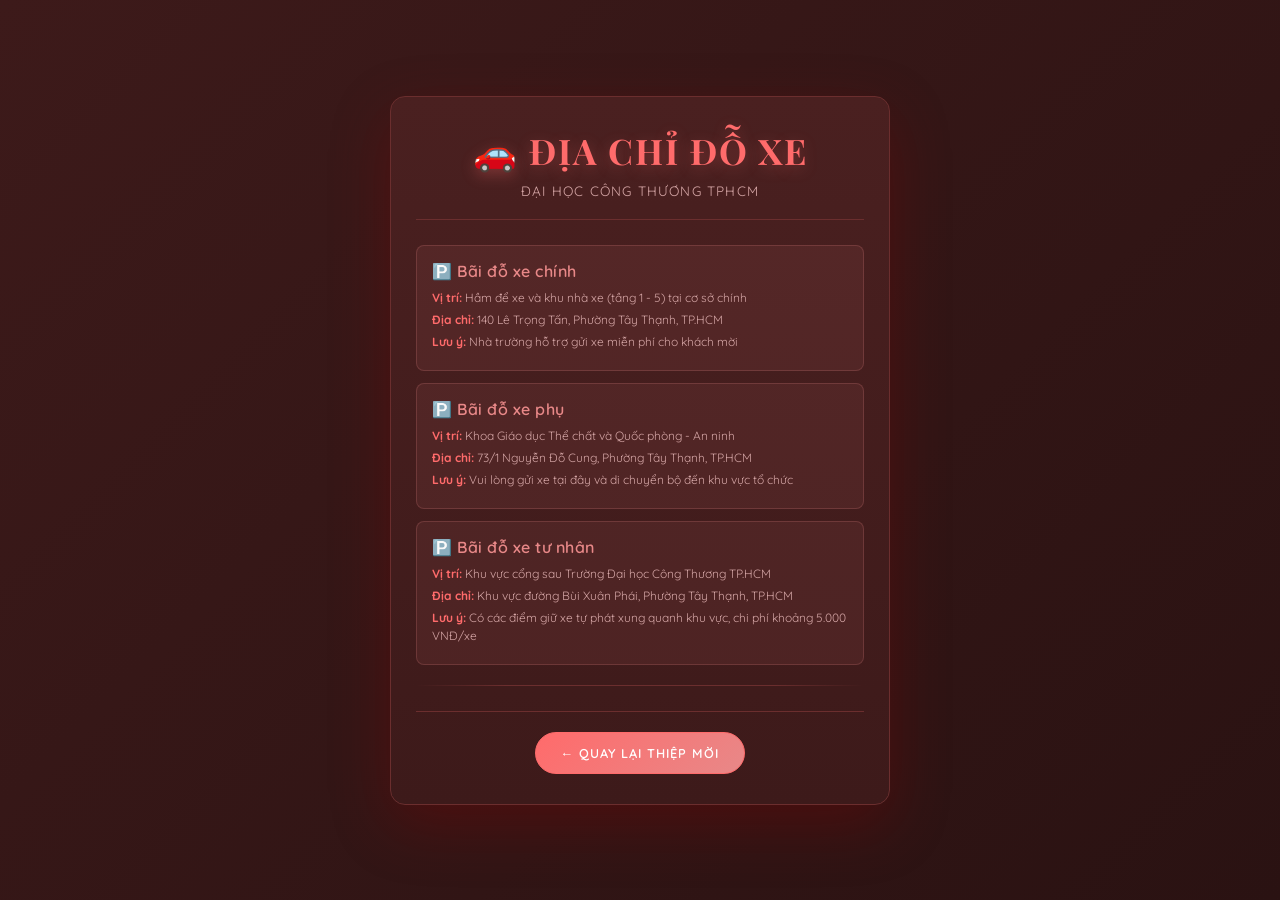
<file: parking.html>
<!DOCTYPE html>
<html lang="vi">

<head>
    <meta charset="UTF-8">
    <meta name="viewport" content="width=device-width, initial-scale=1.0">
    <title>Địa chỉ đỗ xe - Lễ tốt nghiệp</title>
    <link rel="stylesheet" href="style.css">
    <link
        href="https://fonts.googleapis.com/css2?family=Playfair+Display:wght@700&family=Dancing+Script:wght@700&family=Quicksand:wght@400;600&display=swap"
        rel="stylesheet">
    <style>
        body {
            background: linear-gradient(135deg, #3d1a1a 0%, #2a1212 100%);
            display: flex;
            justify-content: center;
            align-items: center;
            min-height: 100vh;
            padding: 20px;
        }

        .parking-card {
            background: linear-gradient(to bottom, #4a2020, #3d1a1a);
            max-width: 500px;
            width: 100%;
            border-radius: 15px;
            overflow: hidden;
            box-shadow: 0 20px 60px rgba(139, 0, 0, 0.3);
            border: 1px solid #6b2e2e;
            animation: fadeIn 1.2s ease-out;
        }

        .parking-container {
            padding: 30px 25px;
            text-align: center;
        }

        .parking-header {
            margin-bottom: 25px;
            padding-bottom: 20px;
            border-bottom: 1px solid #6b2e2e;
        }

        .parking-header h1 {
            font-family: 'Playfair Display', serif;
            color: #ff6b6b;
            font-size: 2.2rem;
            text-shadow: 0 4px 15px rgba(255, 107, 107, 0.3);
            font-weight: 700;
            letter-spacing: 2px;
            margin-bottom: 8px;
            text-transform: uppercase;
        }

        .parking-header p {
            color: #d4a5a5;
            font-size: 0.85rem;
            letter-spacing: 1.2px;
            text-transform: uppercase;
        }

        .parking-list {
            list-style: none;
            margin: 0;
            padding: 0;
        }

        .parking-item {
            background: rgba(232, 136, 136, 0.08);
            border: 1px solid rgba(232, 136, 136, 0.2);
            border-radius: 8px;
            padding: 15px;
            margin-bottom: 12px;
            text-align: left;
            transition: all 0.3s ease;
        }

        .parking-item:hover {
            background: rgba(232, 136, 136, 0.15);
            border-color: rgba(232, 136, 136, 0.4);
            transform: translateX(5px);
        }

        .parking-item h3 {
            color: #e88888;
            margin-bottom: 8px;
            font-size: 1rem;
            font-weight: 600;
            letter-spacing: 0.5px;
        }

        .parking-item p {
            margin: 4px 0;
            font-size: 0.75rem;
            color: #d4a5a5;
            line-height: 1.5;
        }

        .parking-item strong {
            color: #ff6b6b;
        }

        .divider {
            border: none;
            height: 1px;
            background: linear-gradient(to right, transparent, #6b2e2e 20%, #6b2e2e 80%, transparent);
            margin: 20px 0;
        }

        .footer-section {
            margin-top: 25px;
            padding-top: 20px;
            border-top: 1px solid #6b2e2e;
        }

        .back-btn {
            display: inline-block;
            padding: 12px 25px;
            background: linear-gradient(135deg, #ff6b6b, #e88888);
            color: white;
            text-decoration: none;
            border-radius: 25px;
            font-size: 0.8rem;
            font-weight: 600;
            letter-spacing: 1px;
            transition: all 0.3s ease;
            border: 1px solid #ff6b6b;
            text-transform: uppercase;
        }

        .back-btn:hover {
            transform: scale(1.05);
            box-shadow: 0 6px 20px rgba(255, 107, 107, 0.4);
            background: linear-gradient(135deg, #e88888, #ff6b6b);
        }

        @media (max-width: 480px) {
            .parking-card {
                border-radius: 12px;
            }

            .parking-container {
                padding: 20px 15px;
            }

            .parking-header h1 {
                font-size: 1.8rem;
                letter-spacing: 1.5px;
            }

            .parking-header p {
                font-size: 0.7rem;
            }

            .parking-item {
                padding: 12px;
                margin-bottom: 10px;
            }

            .parking-item h3 {
                font-size: 0.95rem;
                margin-bottom: 6px;
            }

            .parking-item p {
                font-size: 0.7rem;
            }

            .back-btn {
                padding: 10px 20px;
                font-size: 0.7rem;
            }

            .divider {
                margin: 15px 0;
            }
        }

        @keyframes fadeIn {
            from { opacity: 0; transform: translateY(20px); }
            to { opacity: 1; transform: translateY(0); }
        }
    </style>
</head>

<body>
    <div class="parking-card">
        <div class="parking-container">
            <div class="parking-header">
                <h1>🚗 Địa chỉ đỗ xe</h1>
                <p>ĐẠI HỌC CÔNG THƯƠNG TPHCM</p>
            </div>

            <ul class="parking-list">
                <li class="parking-item">
                    <h3>🅿️ Bãi đỗ xe chính</h3>
                    <p><strong>Vị trí:</strong> Hầm để xe và khu nhà xe (tầng 1 - 5) tại cơ sở chính</p>
                    <p><strong>Địa chỉ:</strong> 140 Lê Trọng Tấn, Phường Tây Thạnh, TP.HCM</p>
                    <p><strong>Lưu ý:</strong> Nhà trường hỗ trợ gửi xe miễn phí cho khách mời</p>
                </li>
            
                <li class="parking-item">
                    <h3>🅿️ Bãi đỗ xe phụ</h3>
                    <p><strong>Vị trí:</strong> Khoa Giáo dục Thể chất và Quốc phòng - An ninh</p>
                    <p><strong>Địa chỉ:</strong> 73/1 Nguyễn Đỗ Cung, Phường Tây Thạnh, TP.HCM</p>
                    <p><strong>Lưu ý:</strong> Vui lòng gửi xe tại đây và di chuyển bộ đến khu vực tổ chức</p>
                </li>
            
                <li class="parking-item">
                    <h3>🅿️ Bãi đỗ xe tư nhân</h3>
                    <p><strong>Vị trí:</strong> Khu vực cổng sau Trường Đại học Công Thương TP.HCM</p>
                    <p><strong>Địa chỉ:</strong> Khu vực đường Bùi Xuân Phái, Phường Tây Thạnh, TP.HCM</p>
                    <p><strong>Lưu ý:</strong> Có các điểm giữ xe tự phát xung quanh khu vực, chi phí khoảng 5.000 VNĐ/xe</p>
                </li>
            </ul>

            <div class="divider"></div>

            <div class="footer-section">
                <a href="index.html" id="back-btn" class="back-btn">← Quay lại thiệp mời</a>
            </div>
        </div>
    </div>

    <script>
        // Giữ lại các tham số URL khi quay lại
        window.onload = function() {
            const urlParams = new URLSearchParams(window.location.search);
            const backBtn = document.getElementById('back-btn');
            
            // Lấy tất cả tham số từ URL hiện tại
            const params = new URLSearchParams(urlParams);
            
            // Tạo URL mới với tất cả tham số
            const newUrl = 'index.html?' + params.toString();
            backBtn.href = newUrl;
        };
    </script>
</body>

</html>
</file>
<file: style.css>
* {
    margin: 0;
    padding: 0;
    box-sizing: border-box;
}

body {
    background: linear-gradient(135deg, #3d1a1a 0%, #2a1212 100%);
    font-family: 'Quicksand', sans-serif;
    display: flex;
    justify-content: center;
    align-items: center;
    min-height: 100vh;
    padding: 10px;
}

.card-container {
    perspective: 1000px;
}

.invitation-card {
    background: linear-gradient(to bottom, #4a2020, #3d1a1a);
    max-width: 450px;
    width: 100%;
    border-radius: 15px;
    overflow: hidden;
    box-shadow: 0 20px 60px rgba(139, 0, 0, 0.3);
    border: 1px solid #6b2e2e;
    animation: fadeIn 1.2s ease-out;
}

.invitation-card:hover {
    transform: translateY(-5px) scale(1.01);
    transition: 0.3s;
}

@keyframes fadeIn {
    from { opacity: 0; transform: translateY(20px); }
    to { opacity: 1; transform: translateY(0); }
}

.content {
    padding: 25px 25px;
    text-align: center;
}

.header-text {
    margin-bottom: 8px;
}

.subtitle {
    font-size: 0.7rem;
    letter-spacing: 1.5px;
    color: #d4a5a5;
    text-transform: uppercase;
    font-weight: 600;
    margin-bottom: 8px;
}

.subtitle::before,
.subtitle::after {
    content: '';
    display: inline-block;
    width: 25px;
    height: 1px;
    background: linear-gradient(to right, #d4a5a5, transparent);
    margin: 0 10px;
    vertical-align: middle;
}

.subtitle::before {
    background: linear-gradient(to right, transparent, #d4a5a5);
    margin-right: 10px;
}

.main-title {
    font-family: 'Playfair Display', serif;
    color: #ff6b6b;
    font-size: 2.6rem;
    text-shadow: 0 4px 15px rgba(255, 107, 107, 0.3);
    font-weight: 700;
    letter-spacing: 2px;
    margin: 3px 0;
    text-transform: uppercase;
}



.graduate-name {
    font-family: 'Dancing Script', cursive;
    color: #e88888;
    font-size: 1.2rem;
    font-weight: 700;
    margin-bottom: 15px;
    letter-spacing: 0.5px;
}

.photo-frame {
    width: 65%;
    max-width: 260px;
    margin: 0 auto 18px;
    border-radius: 12px;
    overflow: hidden;
    position: relative;
    box-shadow: 0 10px 30px rgba(139, 0, 0, 0.4);
    border: 5px solid #4a2020;
}

.photo-frame img {
    width: 100%; 
    height: auto;
    display: block;
    transition: all 0.5s ease;
}

.photo-frame img:hover {
    transform: scale(1.05);
}

.photo-frame::after {
    content: '';
    position: absolute;
    top: 0;
    left: 0;
    right: 0;
    bottom: 0;
    background: linear-gradient(135deg, rgba(232, 136, 136, 0.1), transparent);
    pointer-events: none;
}

.invited-guest {
    margin: 18px 0;
    padding: 12px 15px;
    background: rgba(232, 136, 136, 0.08);
    border-radius: 8px;
    border: 1px solid rgba(232, 136, 136, 0.2);
}

.guest-label {
    font-size: 0.7rem;
    color: #d4a5a5;
    letter-spacing: 1px;
    margin-bottom: 4px;
    text-transform: uppercase;
}

/* Thêm hiệu ứng lấp lánh cho tên khách mời */
.guest-name {
    color: #ff6b6b;
    font-size: 1.5rem;
    font-weight: 700;
    text-shadow: 0 0 10px rgba(255, 107, 107, 0.2);
    margin-top: 5px;
    display: block;
}

.divider {
    border: none;
    height: 1px;
    background: linear-gradient(to right, transparent, #6b2e2e 20%, #6b2e2e 80%, transparent);
    margin: 12px 0;
}

.details-section {
    display: flex;
    justify-content: center;
    align-items: center;
    gap: 20px;
    margin: 12px 0;
    padding: 12px 15px;
    background: rgba(232, 136, 136, 0.08);
    border-radius: 8px;
}

.detail-item {
    text-align: center;
}

.detail-item h3 {
    font-size: 0.7rem;
    letter-spacing: 1.5px;
    color: #ff6b6b;
    margin-bottom: 4px;
    font-weight: 700;
    text-transform: uppercase;
}

.date {
    font-size: 0.85rem;
    color: #e88888;
    font-weight: 600;
    margin-bottom: 2px;
}

.time {
    font-size: 0.8rem;
    color: #d4a5a5;
}

.location {
    font-size: 0.75rem;
    color: #d4a5a5;
    line-height: 1.4;
}

.separator {
    color: #6b2e2e;
    font-size: 1.2rem;
}

.footer {
    margin-top: 12px;
    padding-top: 12px;
    border-top: 1px solid #6b2e2e;
}

.footer p {
    font-size: 0.75rem;
    letter-spacing: 0.8px;
    color: #d4a5a5;
    text-transform: uppercase;
    line-height: 1.5;
}




.music-control {
    position: fixed;
    top: 20px;
    right: 20px;
    z-index: 1000;
}


.music-btn {
    width: 50px;
    height: 50px;
    border-radius: 50%;
    background: rgba(255, 107, 107, 0.8);
    border: 2px solid #ffffff;
    color: white;
    font-size: 20px;
    cursor: pointer;
    display: flex;
    align-items: center;
    justify-content: center;
    box-shadow: 0 4px 15px rgba(0, 0, 0, 0.3);
    transition: all 0.3s ease;
}

/* Hiệu ứng xoay khi nhạc đang phát */
.rotating {
    animation: rotateMusic 3s linear infinite;
}

@keyframes rotateMusic {
    from { transform: rotate(0deg); }
    to { transform: rotate(360deg); }
}

.music-btn:hover {
    transform: scale(1.1);
    background: #ff6b6b;
}


/* Responsive */
@media (max-width: 480px) {
    body {
        padding: 10px;
        min-height: 100vh;
    }

    .card-container {
        width: 100%;
    }

    .invitation-card {
        max-width: 100%;
        border-radius: 12px;
    }

    .content {
        padding: 18px 15px;
    }

    .header-text {
        margin-bottom: 6px;
    }

    .subtitle {
        font-size: 0.55rem;
        letter-spacing: 0.8px;
        margin-bottom: 6px;
        line-height: 1.2;
    }

    .subtitle::before,
    .subtitle::after {
        width: 15px;
        margin: 0 5px;
    }

    .subtitle::before {
        margin-right: 5px;
    }

    .main-title {
        font-size: 1.6rem;
        letter-spacing: 1.2px;
        margin: 3px 0;
    }

    .graduate-name {
        font-size: 0.9rem;
        margin-bottom: 10px;
    }

    .photo-frame {
        width: 70%;
        max-width: 180px;
        margin: 0 auto 12px;
        border: 3px solid #4a2020;
    }

    .invited-guest {
        margin: 12px 0;
        padding: 8px 10px;
        border-radius: 6px;
    }

    .guest-label {
        font-size: 0.55rem;
        margin-bottom: 2px;
    }

    .guest-name {
        font-size: 1.1rem;
        margin-top: 2px;
    }

    .divider {
        margin: 8px 0;
    }

    .details-section {
        gap: 8px;
        margin: 8px 0;
        padding: 8px 10px;
        flex-direction: column;
    }

    .detail-item {
        padding: 6px 0;
    }

    .detail-item h3 {
        font-size: 0.55rem;
        margin-bottom: 2px;
        margin-top: 0;
    }

    .date {
        font-size: 0.75rem;
        margin-bottom: 1px;
    }

    .time {
        font-size: 0.7rem;
    }

    .location {
        font-size: 0.65rem;
        line-height: 1.2;
    }

    .separator {
        display: none;
    }

    .footer {
        margin-top: 8px;
        padding-top: 8px;
    }

    .footer p {
        font-size: 0.6rem;
        letter-spacing: 0.3px;
        line-height: 1.3;
    }

    .music-control {
        top: 80px;
        right: 12px;
    }

    .music-btn {
        width: 42px;
        height: 42px;
        font-size: 16px;
    }
}

@media (max-width: 360px) {
    .content {
        padding: 12px 10px;
    }

    .subtitle {
        font-size: 0.5rem;
        letter-spacing: 0.6px;
    }

    .main-title {
        font-size: 1.4rem;
    }

    .graduate-name {
        font-size: 0.8rem;
    }

    .photo-frame {
        width: 75%;
        max-width: 150px;
    }

    .guest-name {
        font-size: 1rem;
    }

    .music-btn {
        width: 38px;
        height: 38px;
        font-size: 14px;
    }
}


.contact-section {
    margin-top: 12px;
    padding-top: 12px;
    border-top: 1px solid #6b2e2e;
}

.contact-label {
    font-size: 0.7rem;
    letter-spacing: 1.5px;
    color: #d4a5a5;
    text-transform: uppercase;
    font-weight: 600;
    margin-bottom: 6px;
}

.phone-number {
    font-size: 1rem;
    color: #e88888;
    font-weight: 600;
    margin-bottom: 10px;
    letter-spacing: 0.5px;
}

.parking-btn {
    display: inline-block;
    padding: 10px 20px;
    background: linear-gradient(135deg, #ff6b6b, #e88888);
    color: white;
    text-decoration: none;
    border-radius: 25px;
    font-size: 0.8rem;
    font-weight: 600;
    letter-spacing: 1px;
    transition: all 0.3s ease;
    border: 1px solid #ff6b6b;
    text-transform: uppercase;
}

.parking-btn:hover {
    transform: scale(1.05);
    box-shadow: 0 6px 20px rgba(255, 107, 107, 0.4);
    background: linear-gradient(135deg, #e88888, #ff6b6b);
}

@media (max-width: 480px) {
    .contact-section {
        margin-top: 8px;
        padding-top: 8px;
    }

    .contact-label {
        font-size: 0.55rem;
        margin-bottom: 4px;
    }

    .phone-number {
        font-size: 0.9rem;
        margin-bottom: 8px;
    }

    .parking-btn {
        padding: 8px 16px;
        font-size: 0.7rem;
    }
}

@media (max-width: 360px) {
    .phone-number {
        font-size: 0.8rem;
    }

    .parking-btn {
        padding: 7px 14px;
        font-size: 0.65rem;
    }
}
</file>
